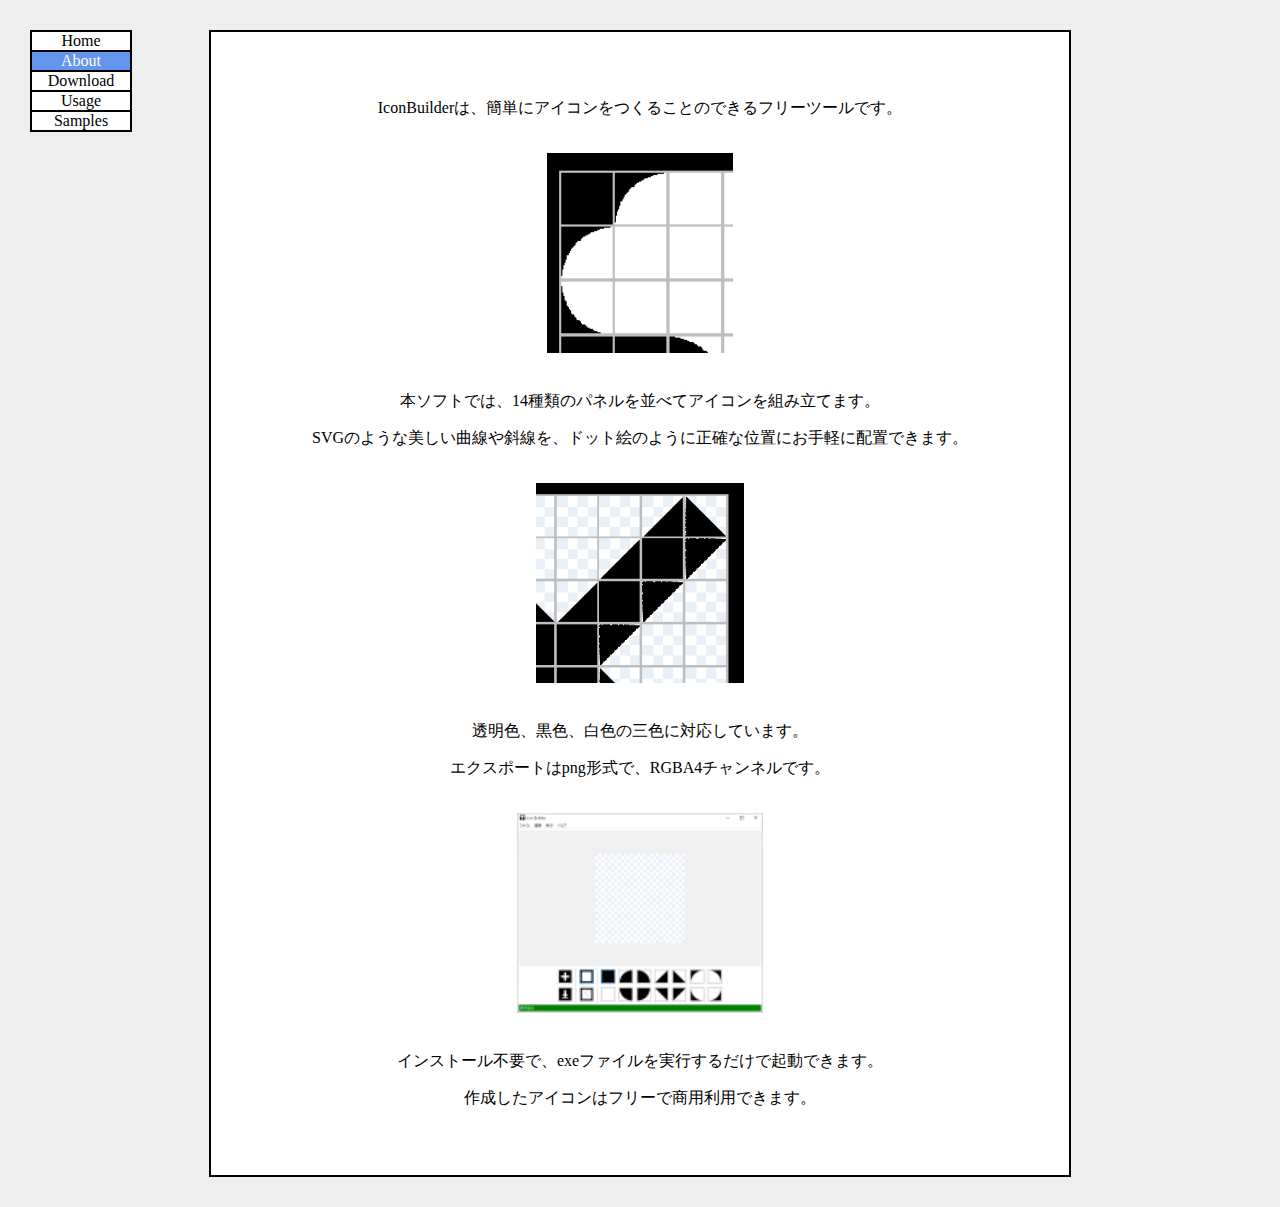
<file: about/index.html>
<!DOCTYPE html>
<html>
    <head>
        <meta charset="UTF-8">
        <meta name="viewport" content="width=device-width,initial-scale=1">
        <title>Icon Builder</title>
        <link rel="icon" href="../favicon.ico" sizes="any">
        <link rel="icon" href="../icon.svg" type="image/svg+xml">
        <link rel="apple-touch-icon" href="../apple-touch-icon.png">
        <link rel="manifest" href="../manifest.webmanifest">
        <link rel="stylesheet" href="../style.css" type="text/css">
    </head>
    <body>
        <div class="menu" id="menu">
            <a href="https://rj45k.github.io/icon-builder/"><div class="notselectedmenu">Home</div></a>
            <a tabindex="-1"><div class="selectedmenu">About</div></a>
            <a href="https://rj45k.github.io/icon-builder/download/"><div class="notselectedmenu">Download</div></a>
            <a href="https://rj45k.github.io/icon-builder/usage/"><div class="notselectedmenu">Usage</div></a>
            <a href="https://rj45k.github.io/icon-builder/samples/"><div class="notselectedmenu">Samples</div></a>
        </div>
        <div class="main">
            <p>IconBuilderは、簡単にアイコンをつくることのできるフリーツールです。</p>
            <br>
            <img src="1.png" height="200"><br>
            <br>
            <p>本ソフトでは、14種類のパネルを並べてアイコンを組み立てます。</p>
            <p>SVGのような美しい曲線や斜線を、ドット絵のように正確な位置にお手軽に配置できます。</p>
            <br>
            <img src="2.png" height="200"><br>
            <br>
            <p>透明色、黒色、白色の三色に対応しています。</p>
            <p>エクスポートはpng形式で、RGBA4チャンネルです。</p>
            <br>
            <img src="3.png" height="200"><br>
            <br>
            <p>インストール不要で、exeファイルを実行するだけで起動できます。</p>
            <p>作成したアイコンはフリーで商用利用できます。</p>
        </div>
        <script>
            document.getElementById("menu").scrollLeft = 100;
        </script>
    </body>
</html>
</file>
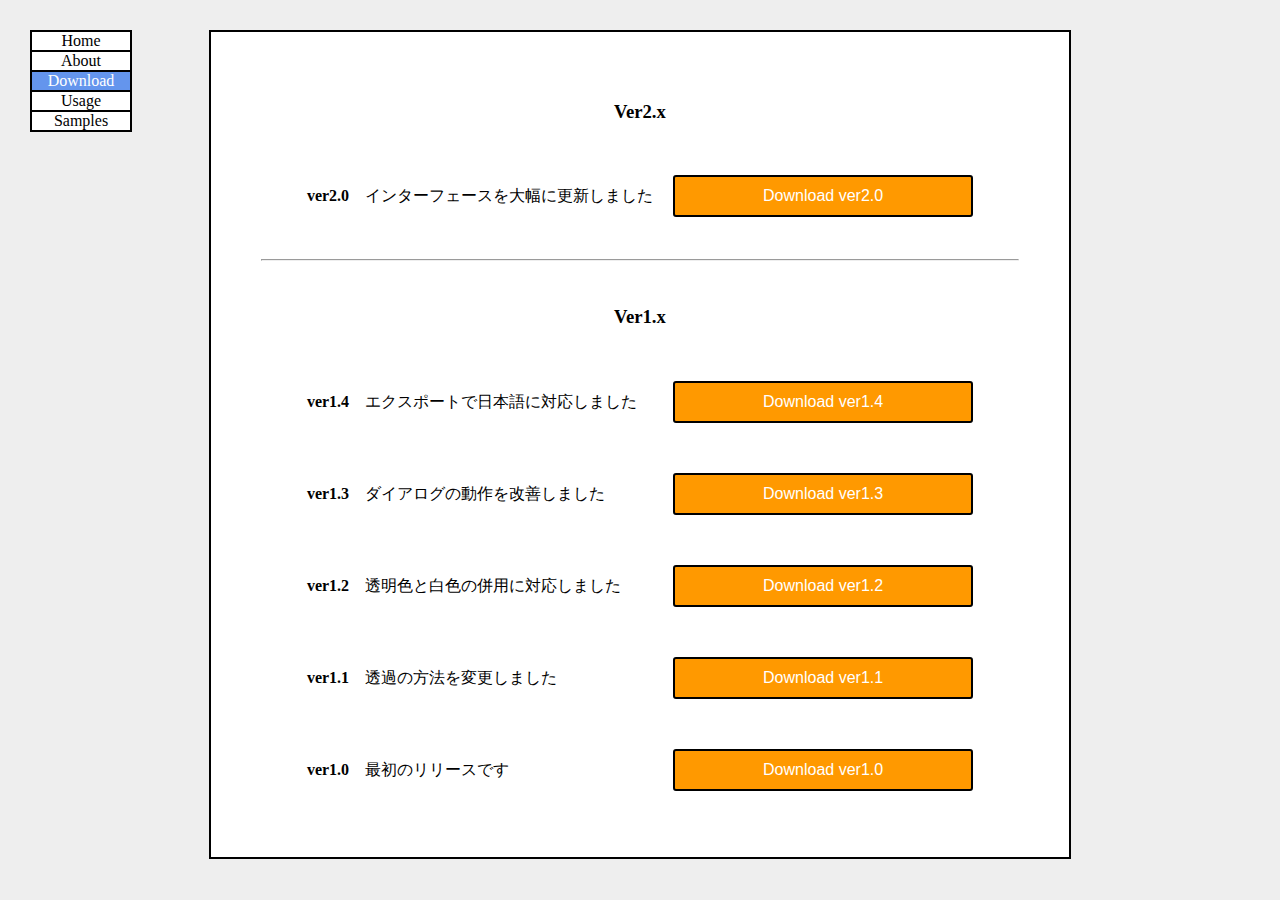
<file: download/index.html>
<!DOCTYPE html>
<html>
    <head>
        <meta charset="UTF-8">
        <meta name="viewport" content="width=device-width,initial-scale=1">
        <title>Icon Builder</title>
        <link rel="icon" href="../favicon.ico" sizes="any">
        <link rel="icon" href="../icon.svg" type="image/svg+xml">
        <link rel="apple-touch-icon" href="../apple-touch-icon.png">
        <link rel="manifest" href="../manifest.webmanifest">
        <link rel="stylesheet" href="../style.css" type="text/css">
    </head>
    <body>
        <div class="menu" id="menu">
            <a href="https://rj45k.github.io/icon-builder/"><div class="notselectedmenu">Home</div></a>
            <a href="https://rj45k.github.io/icon-builder/about/"><div class="notselectedmenu">About</div></a>
            <a tabindex="-1"><div class="selectedmenu">Download</div></a>
            <a href="https://rj45k.github.io/icon-builder/usage/"><div class="notselectedmenu">Usage</div></a>
            <a href="https://rj45k.github.io/icon-builder/samples/"><div class="notselectedmenu">Samples</div></a>
        </div>
        <div class="main">
            <h3>Ver2.x</h3>
            <br>
            <p>
                <b>ver2.0</b>　インターフェースを大幅に更新しました　
                <a href="https://drive.google.com/file/d/1YZUshlDy1yVwQQbiWlfQYuzX8rap0rph/view?usp=sharing" target="_blank">
                    <button>Download ver2.0</button>
                </a>
            </p>
            <br>
            <hr>
            <br>
            <h3>Ver1.x</h3>
            <br>
            <p>
                <b>ver1.4</b>　エクスポートで日本語に対応しました　　
                <a href="https://drive.google.com/file/d/1iMelmJyPv-hB-E7ME3L_kXwpvr1CKHXz/view?usp=sharing" target="_blank">
                    <button>Download ver1.4</button>
                </a>
            </p>
            <br>
            <p>
                <b>ver1.3</b>　ダイアログの動作を改善しました　　　　
                <a href="https://drive.google.com/file/d/1gNSVhyJUMy8Q8Xshq6cB1tzjzdvoIeXm/view?usp=sharing" target="_blank">
                    <button>Download ver1.3</button>
                </a>
            </p>
            <br>
            <p>
                <b>ver1.2</b>　透明色と白色の併用に対応しました　　　
                <a href="https://drive.google.com/file/d/1kYy7ChYb5GgkHmLpzewzwp0gWr_6w6nj/view?usp=sharing" target="_blank">
                    <button>Download ver1.2</button>
                </a>
            </p>
            <br>
            <p>
                <b>ver1.1</b>　透過の方法を変更しました　　　　　　　
                <a href="https://drive.google.com/file/d/1LeYhAi833ZUTQkL-l_a3qrbDkaPamc4m/view?usp=sharing" target="_blank">
                    <button>Download ver1.1</button>
                </a>
            </p>
            <br>
            <p>
                <b>ver1.0</b>　最初のリリースです　　　　　　　　　　
                <a href="https://drive.google.com/file/d/1PTvaxk1MGEbOGei26AN_DEDjLZk3eC-J/view?usp=sharing" target="_blank">
                    <button>Download ver1.0</button>
                </a>
            </p>
        </div>
        <script>
            document.getElementById("menu").scrollLeft = 200;
        </script>
    </body>
</html>
</file>
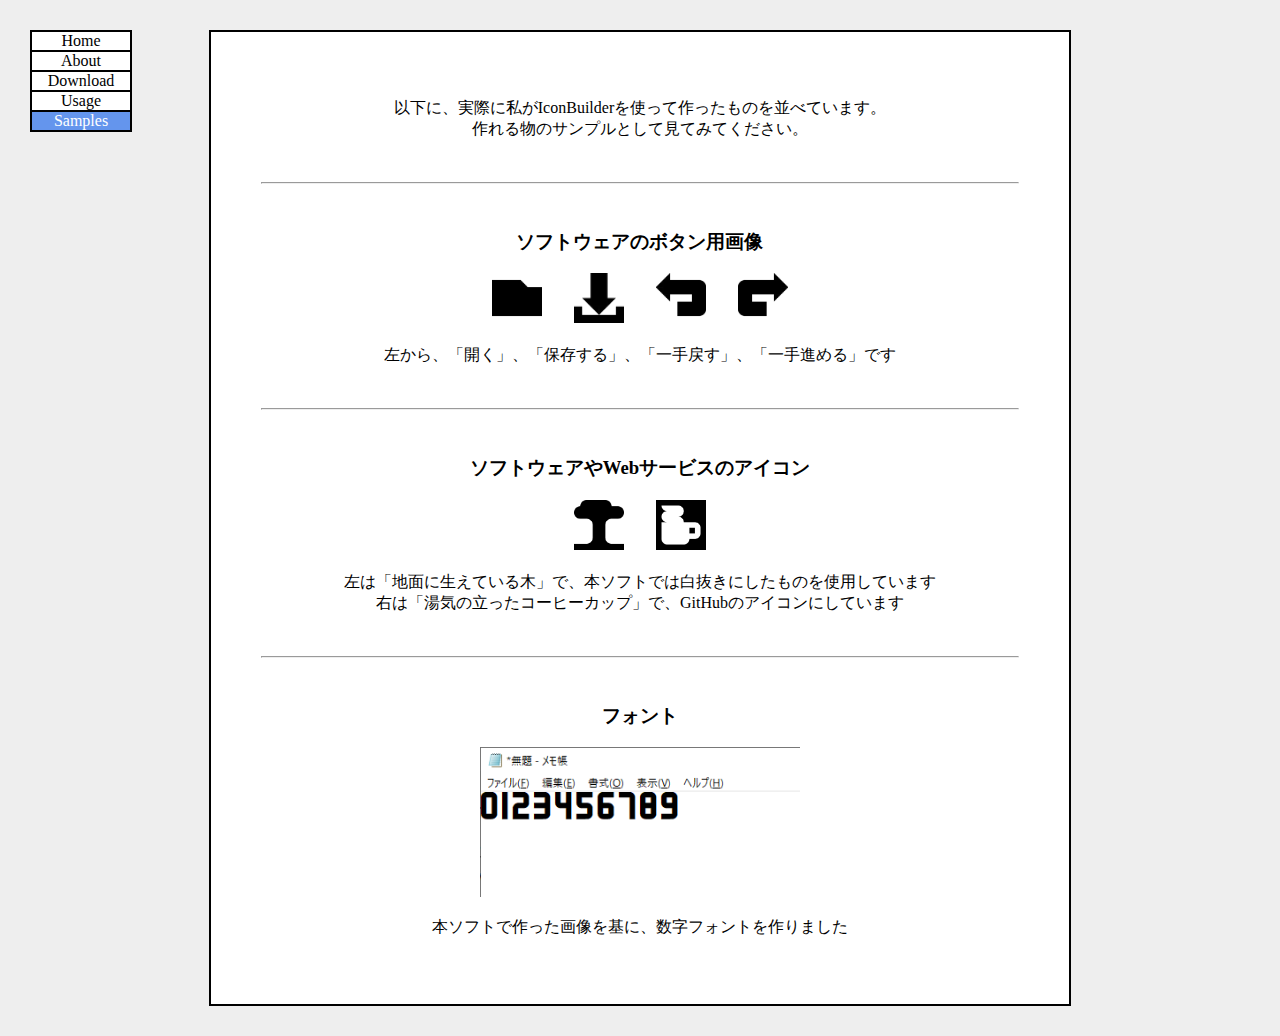
<file: samples/index.html>
<!DOCTYPE html>
<html>
    <head>
        <meta charset="UTF-8">
        <meta name="viewport" content="width=device-width,initial-scale=1">
        <title>Icon Builder</title>
        <link rel="icon" href="../favicon.ico" sizes="any">
        <link rel="icon" href="../icon.svg" type="image/svg+xml">
        <link rel="apple-touch-icon" href="../apple-touch-icon.png">
        <link rel="manifest" href="../manifest.webmanifest">
        <link rel="stylesheet" href="../style.css" type="text/css">
    </head>
    <body>
        <div class="menu" id="menu">
            <a href="https://rj45k.github.io/icon-builder/"><div class="notselectedmenu">Home</div></a>
            <a href="https://rj45k.github.io/icon-builder/about/"><div class="notselectedmenu">About</div></a>
            <a href="https://rj45k.github.io/icon-builder/download/"><div class="notselectedmenu">Download</div></a>
            <a href="https://rj45k.github.io/icon-builder/usage/"><div class="notselectedmenu">Usage</div></a>
            <a tabindex="-1"><div class="selectedmenu">Samples</div></a>
        </div>
        <div class="main">
            <p>以下に、実際に私がIconBuilderを使って作ったものを並べています。<br>作れる物のサンプルとして見てみてください。</p>
            <br>
            <hr>
            <br>
            <h3>ソフトウェアのボタン用画像</h3>
            <p><img src="1-1.png" height="50">　　<img src="1-2.png" height="50">　　<img src="1-3.png" height="50">　　<img src="1-4.png" width="50"></p>
            <p>左から、「開く」、「保存する」、「一手戻す」、「一手進める」です</p>
            <br>
            <hr>
            <br>
            <h3>ソフトウェアやWebサービスのアイコン</h3>
            <p><img src="2-1.png" height="50">　　<img src="2-2.png" height="50"></p>
            <p>左は「地面に生えている木」で、本ソフトでは白抜きにしたものを使用しています<br>右は「湯気の立ったコーヒーカップ」で、GitHubのアイコンにしています</p>
            <br>
            <hr>
            <br>
            <h3>フォント</h3>
            <p><img src="3-1.png" height="150"></p>
            <p>本ソフトで作った画像を基に、数字フォントを作りました</p>
        </div>
        <script>
            document.getElementById("menu").scrollLeft = 400;
        </script>
    </body>
</html>
</file>
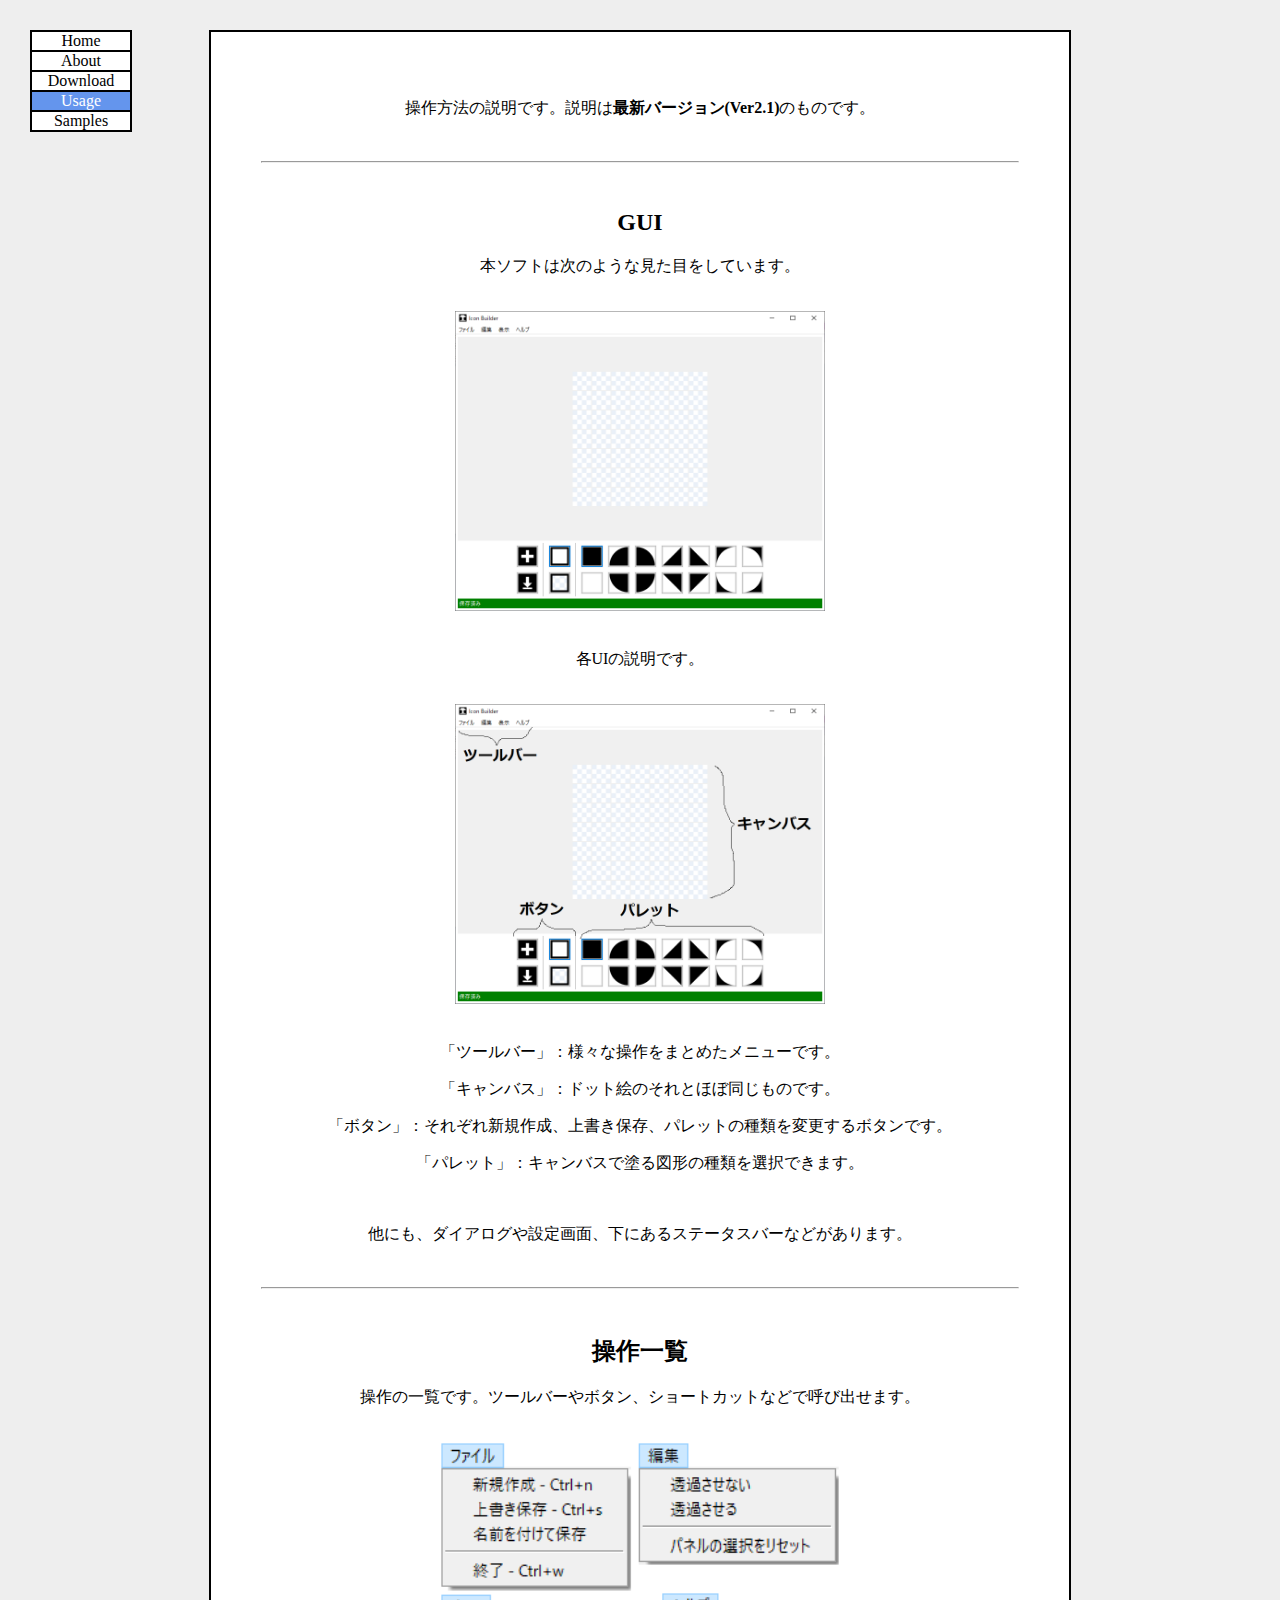
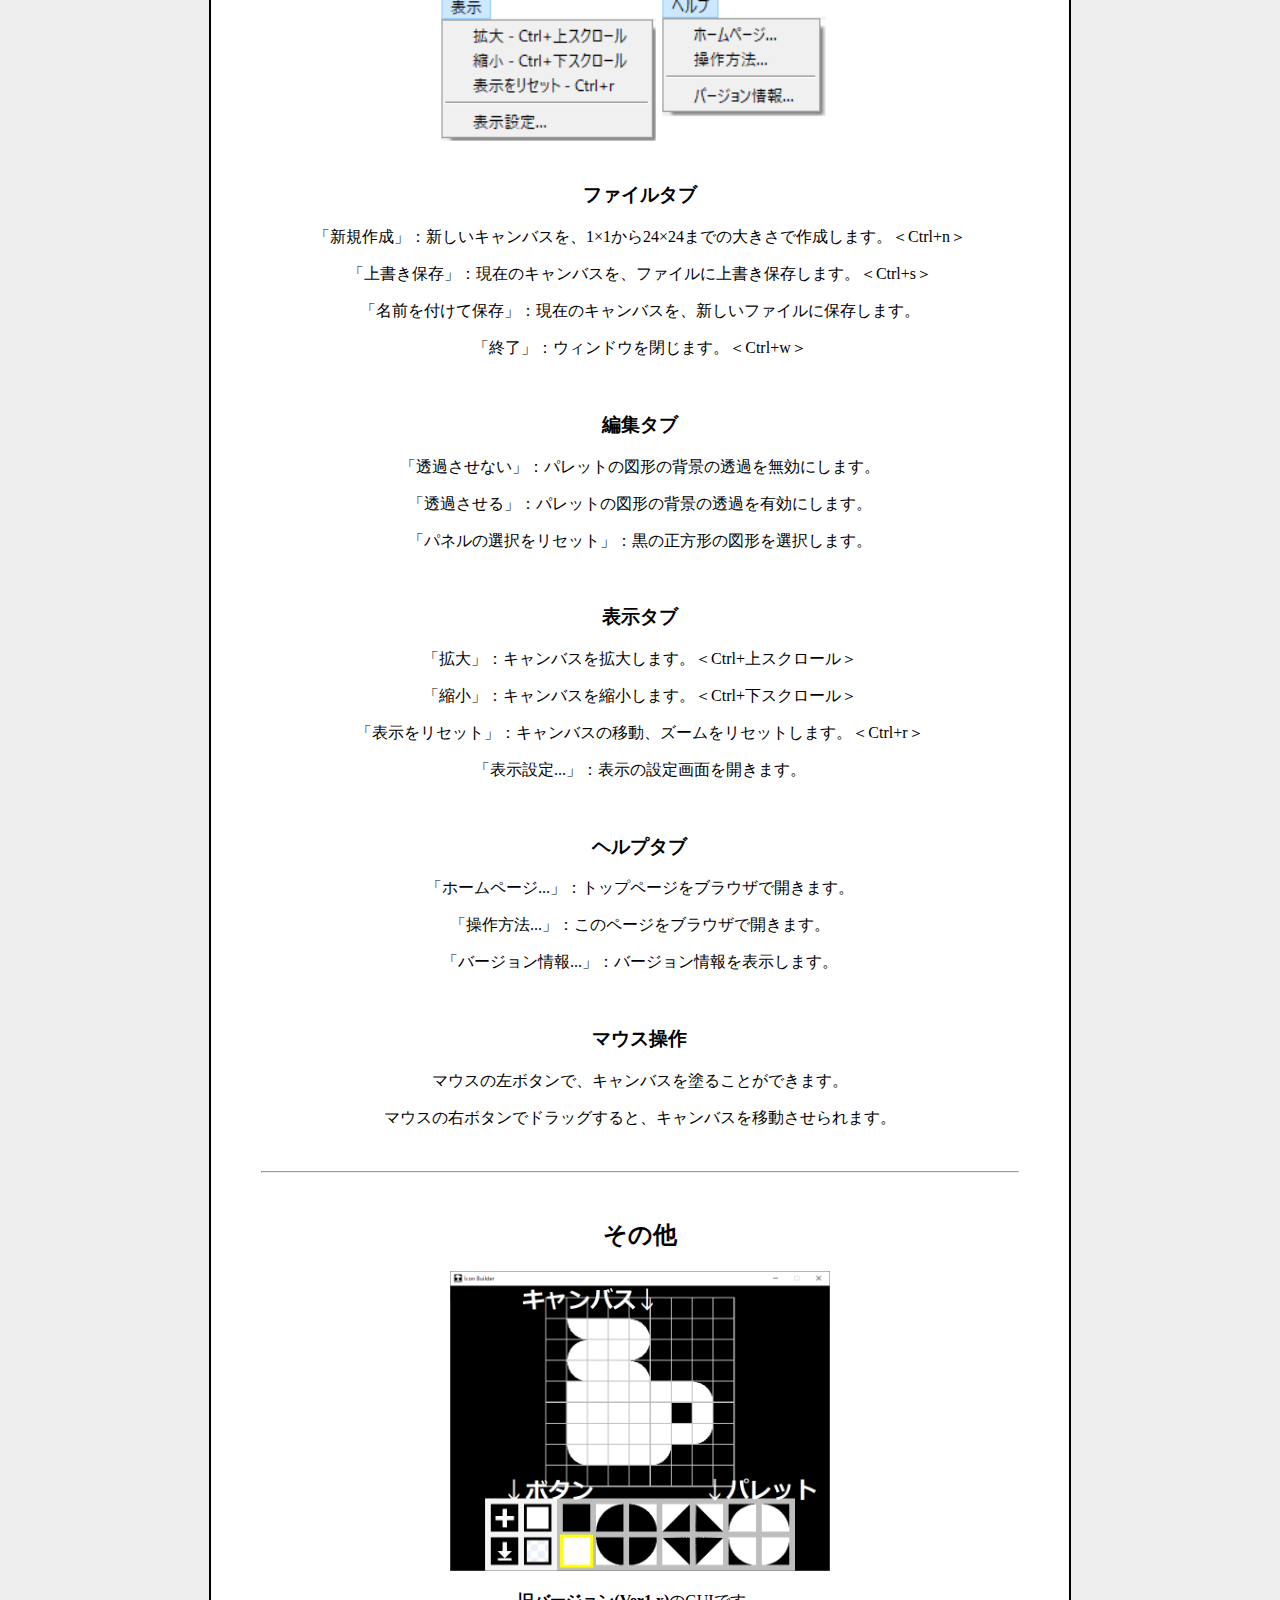
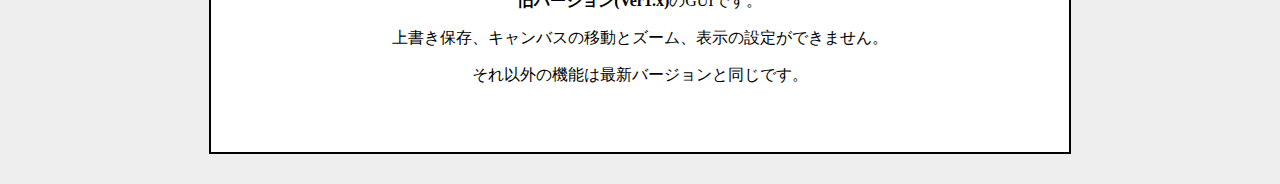
<file: usage/index.html>
<!DOCTYPE html>
<html>
    <head>
        <meta charset="UTF-8">
        <title>Icon Builder</title>
        <meta name="viewport" content="width=device-width,initial-scale=1">
        <link rel="icon" href="../favicon.ico" sizes="any">
        <link rel="icon" href="../icon.svg" type="image/svg+xml">
        <link rel="apple-touch-icon" href="../apple-touch-icon.png">
        <link rel="manifest" href="../manifest.webmanifest">
        <link rel="stylesheet" href="../style.css" type="text/css">
    </head>
    <body>
        <div class="menu" id="menu">
            <a href="https://rj45k.github.io/icon-builder/"><div class="notselectedmenu">Home</div></a>
            <a href="https://rj45k.github.io/icon-builder/about/"><div class="notselectedmenu">About</div></a>
            <a href="https://rj45k.github.io/icon-builder/download/"><div class="notselectedmenu">Download</div></a>
            <a tabindex="-1"><div class="selectedmenu">Usage</div></a>
            <a href="https://rj45k.github.io/icon-builder/samples/"><div class="notselectedmenu">Samples</div></a>
        </div>
        <div class="main">
            <p>操作方法の説明です。説明は<b>最新バージョン(Ver2.1)</b>のものです。</p>
            <br>
            <hr>
            <br>
            <h2>GUI</h2>
            <p>本ソフトは次のような見た目をしています。</p>
            <br>
            <img src="1.png" height="300"><br>
            <br>
            <p>各UIの説明です。</p>
            <br>
            <img src="2.png" height="300"><br>
            <br>
            <p>「ツールバー」：様々な操作をまとめたメニューです。</p>
            <p>「キャンバス」：ドット絵のそれとほぼ同じものです。</p>
            <p>「ボタン」：それぞれ新規作成、上書き保存、パレットの種類を変更するボタンです。</p>
            <p>「パレット」：キャンバスで塗る図形の種類を選択できます。</p>
            <br>
            <p>他にも、ダイアログや設定画面、下にあるステータスバーなどがあります。</p>
            <br>
            <hr>
            <br>
            <h2>操作一覧</h2>
            <p>操作の一覧です。ツールバーやボタン、ショートカットなどで呼び出せます。</p>
            <br>
            <img src="3.png" height="300"><br>
            <br>
            <h3>ファイルタブ</h3>
            <p>「新規作成」：新しいキャンバスを、1×1から24×24までの大きさで作成します。＜Ctrl+n＞</p>
            <p>「上書き保存」：現在のキャンバスを、ファイルに上書き保存します。＜Ctrl+s＞</p>
            <p>「名前を付けて保存」：現在のキャンバスを、新しいファイルに保存します。</p>
            <p>「終了」：ウィンドウを閉じます。＜Ctrl+w＞</p>
            <br>
            <h3>編集タブ</h3>
            <p>「透過させない」：パレットの図形の背景の透過を無効にします。</p>
            <p>「透過させる」：パレットの図形の背景の透過を有効にします。</p>
            <p>「パネルの選択をリセット」：黒の正方形の図形を選択します。</p>
            <br>
            <h3>表示タブ</h3>
            <p>「拡大」：キャンバスを拡大します。＜Ctrl+上スクロール＞</p>
            <p>「縮小」：キャンバスを縮小します。＜Ctrl+下スクロール＞</p>
            <p>「表示をリセット」：キャンバスの移動、ズームをリセットします。＜Ctrl+r＞</p>
            <p>「表示設定...」：表示の設定画面を開きます。</p>
            <br>
            <h3>ヘルプタブ</h3>
            <p>「ホームページ...」：トップページをブラウザで開きます。</p>
            <p>「操作方法...」：このページをブラウザで開きます。</p>
            <p>「バージョン情報...」：バージョン情報を表示します。</p>
            <br>
            <h3>マウス操作</h3>
            <p>マウスの左ボタンで、キャンバスを塗ることができます。</p>
            <p>マウスの右ボタンでドラッグすると、キャンバスを移動させられます。</p>
            <br>
            <hr>
            <br>
            <h2>その他</h2>
            <img src="4.png" height="300"><br>
            <p><b>旧バージョン(Ver1.x)</b>のGUIです。</p>
            <p>上書き保存、キャンバスの移動とズーム、表示の設定ができません。</p>
            <p>それ以外の機能は最新バージョンと同じです。</p>
        </div>
        <script>
            document.getElementById("menu").scrollLeft = 300;
        </script>
    </body>
</html>
</file>
<file: style.css>
@charset "utf-8";

html {
    overflow-y: scroll;
}

body {
    text-align: center;
    background-color: #eeeeee;
    font-family: メイリオ;
}

a {
    text-decoration: none;
    color: #000000;
}

a:hover {
    text-decoration: underline;
}

.menu {
    width: 100px;
    position: fixed;
    left: 30px;
    top: 30px;
    border: #000000 1px solid;
}

.selectedmenu {
    width: 98px;
    background-color: #6495ed;
    color: #ffffff;
    border: #000000 1px solid;
}

.notselectedmenu {
    width: 98px;
    background-color: #ffffff;
    color: #000000;
    border: #000000 1px solid;
}

.main {
    background-color: #ffffff;
    border: #000000 solid 2px;
    margin: 30px auto;
    padding: 50px;
    width: 60%;
    overflow-x: scroll;
}

button {
    width: 300px;
    padding: 10px 15px;
    font-size: 16px;
    border-radius: 3px;
    box-sizing: border-box;
    background-color: #ff9900;
    color: #ffffff;
    text-decoration: dotted;
    border: #000000 solid 2px;
}

button:hover {
    background-color: #ffae35;
    outline: 0;
}

button:active {
    background-color: #dddddd;
    outline: 0;
}

@media screen and (max-width:480px) {
    body {
        text-align: left;
        background-color: #eeeeee;
        font-family: メイリオ;
    }
    
    a {
        text-decoration: none;
        color: #000000;
    }
    
    a:hover {
        text-decoration: underline;
    }
    
    .menu {
        overflow-x: scroll;
        width: 90%;
        margin: 0 auto;
        margin-top: 30px;
        border: #000000 1px solid;
        display: flex;
        position: static;
        box-sizing: border-box;
        text-align: center;
    }
    
    .selectedmenu {
        width: 100px;
        background-color: #6495ed;
        color: #ffffff;
        border: #000000 1px solid;
    }
    
    .notselectedmenu {
        width: 100px;
        background-color: #ffffff;
        color: #000000;
        border: #000000 1px solid;
    }
    
    .main {
        background-color: #ffffff;
        border: #000000 solid 2px;
        margin: 0 auto;
        margin-top: 30px;
        padding: 20px;
        width: 90%;
        box-sizing: border-box;
    }
    
    button {
        width: 200px;
        padding: 10px 15px;
        font-size: 16px;
        border-radius: 3px;
        box-sizing: border-box;
        background-color: #ff9900;
        color: #ffffff;
        text-decoration: dotted;
        border: #000000 solid 2px;
    }
    
    button:active {
        background-color: #ffae35;
        outline: 0;
    }
}
</file>
